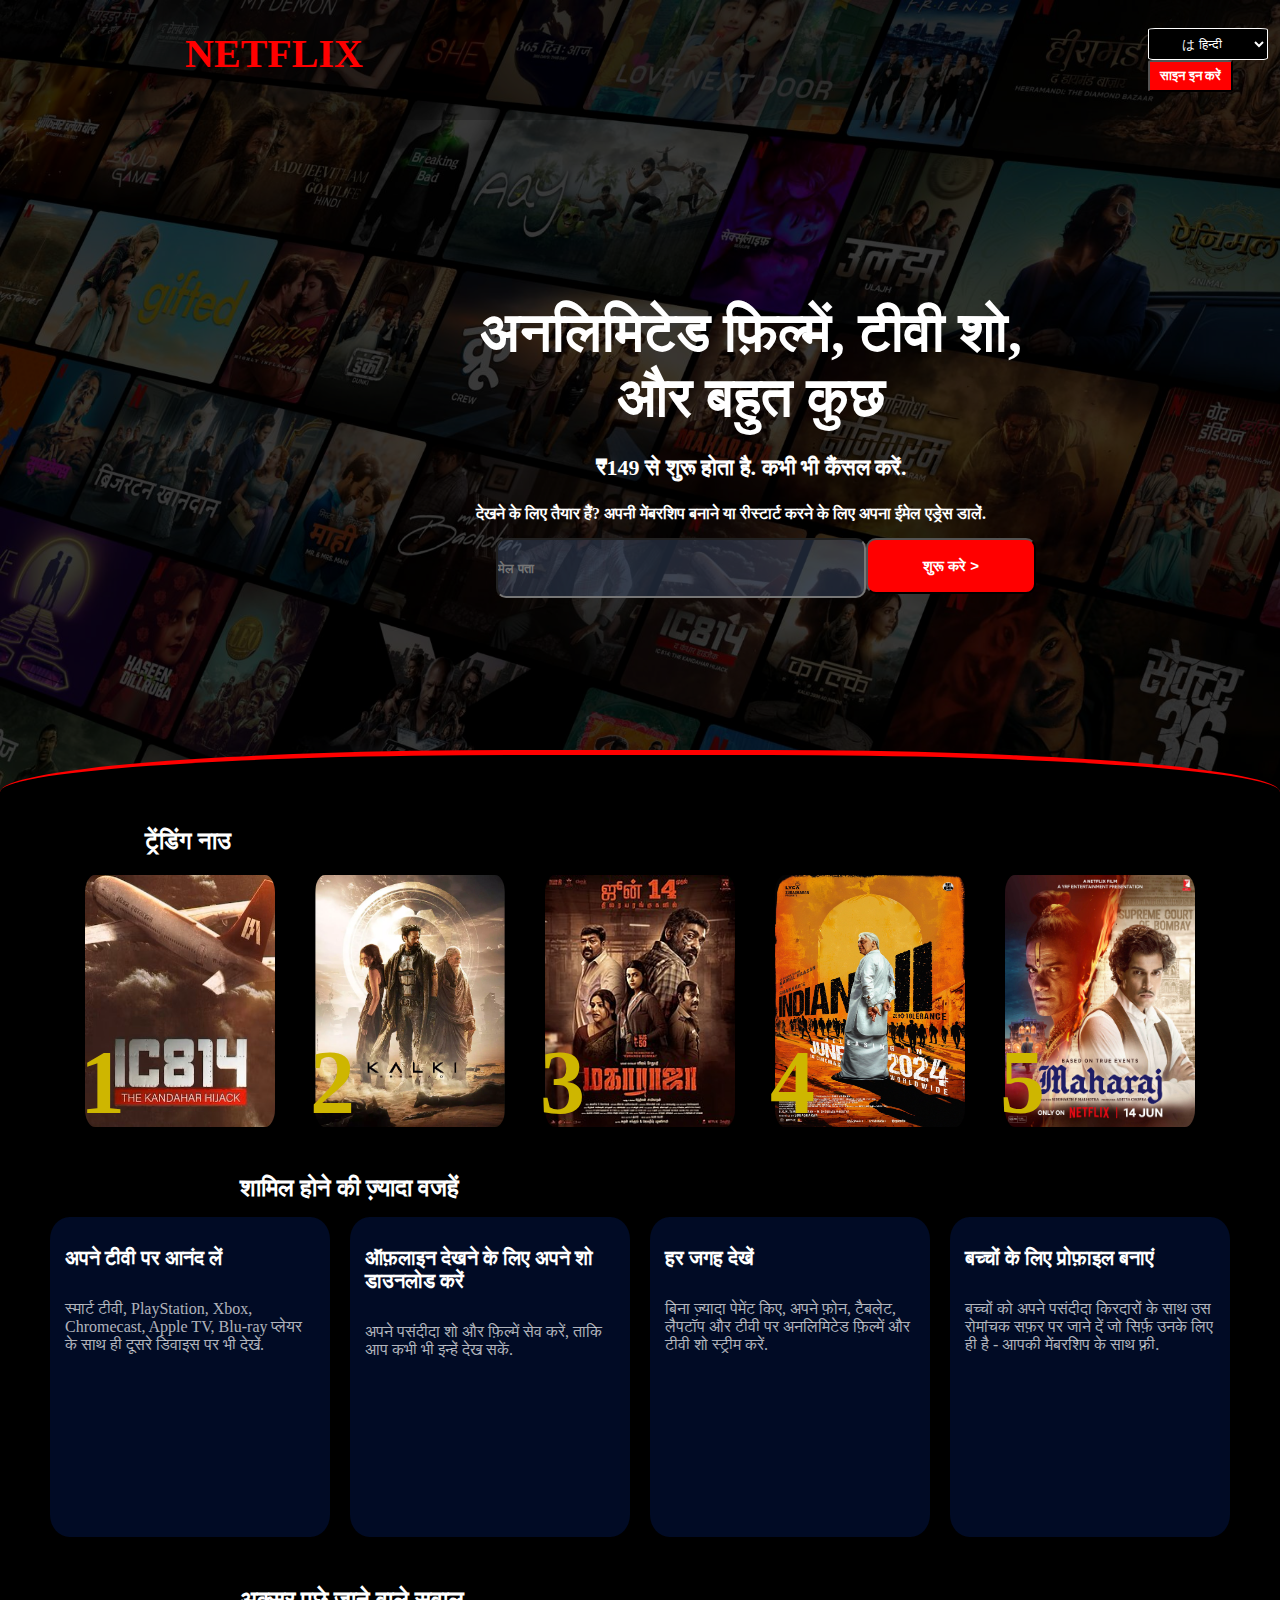
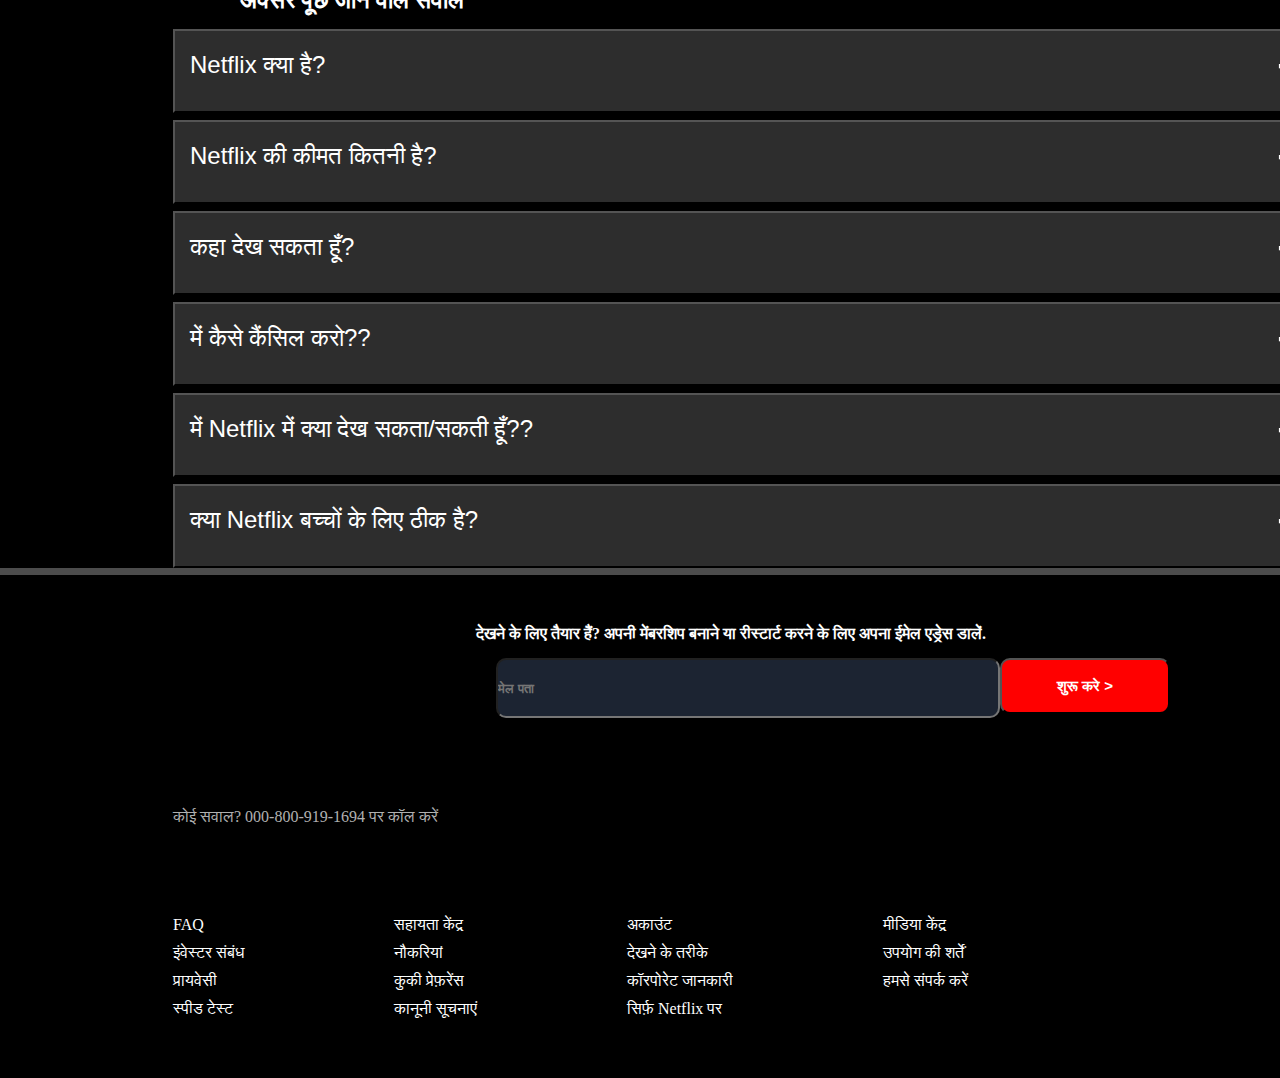
<file: NetflixHindi.html>
<!DOCTYPE html>
<html lang="en">
<head>
    <meta charset="UTF-8">
    <meta name="viewport" content="width=device-width, initial-scale=1.0">
    <title>Netflix-Hindi</title>
    <link rel="stylesheet" href="NetflixHindi.css">
    <link rel="stylesheet" href="https://cdnjs.cloudflare.com/ajax/libs/font-awesome/6.6.0/css/all.min.css" integrity="sha512-Kc323vGBEqzTmouAECnVceyQqyqdsSiqLQISBL29aUW4U/M7pSPA/gEUZQqv1cwx4OnYxTxve5UMg5GT6L4JJg==" crossorigin="anonymous" referrerpolicy="no-referrer" />
</head>
<body>
    <div class="class1" style="background-image:url('netflixbackhindi.jpg');">
      <div class="semiclass">
        <div class="navbar">
            <div class="logo"><p>NETFLIX</p></div>
            <div class="lang-signin">
                <select id="lang" onchange="window.location.href=this.value">
                    <option><i class="fa-solid fa-language"></i>
                        は हिन्दी</option>
                        <option value="index.html"><i class="fa-solid fa-language"></i>
                           は English</option>
                    </select>
                <button id="sign"><a href="signIn.html">साइन इन करें</a></button>
            </div>
        </div>
        <div class="body">
            <div class="semibody">
            <div class="bigwrite">
            <p>अनलिमिटेड फ़िल्में, टीवी शो, और बहुत कुछ</p>
            </div>
            <div class="mediumwrite">
                <p>₹149 से शुरू होता है. कभी भी कैंसल करें.</p>
            </div>
            <div class="smallwrite">
                <p>देखने के लिए तैयार हैं? अपनी मेंबरशिप बनाने या रीस्टार्ट करने के लिए अपना ईमेल एड्रेस डालें.</p>
            </div>
            <div class="boxes">
                <input placeholder="मेल पता">
                <button id="started"><a href="welcomeback.html">शुरू करे ></a></button>
            </div>
           </div>
        </div>
        <div class="class2">
            <h2>ट्रेंडिंग नाउ</h2>
        </div>
        <div class="everything">
            <div class="shows">
               <div class="image">
                <img src=kandahar.jpg class="trending" id="pehela">
                  <div class="no">1</div>               
               </div>
               <div class="image">
                <img src="kalki.png" class="trending" id="dusra">
                <div class="no">2</div> 
                <div class="test" id="prothom"><div class="border">
                <div class="iconimage" id="ic814"><p id="cancel1">X</p></div>
                <div class="content" >
                    <div class="boxes">
                        <div class="info">2024</div>
                        <div class="info">U/A 16+</div>
                        <div class="info">शो</div>
                        <div class="info">थ्रिलर</div>
                        <div class="info">ड्रामा</div>
                    </div>
                    <div class="writing"><p>विमान IC 814 को दिल्ली जाते समय हाइजैक कर लिया जाता है. इससे सैकड़ों लोगों की जान खतरे में पड़ जाती है और देश के सामने सबसे लंबा और गंभीर एविएशन संकट खड़ा हो जाता है.</p></div>
                   <div class="conbut"> <button id="started">शुरू करे ></button></div>
                 </div>
                 </div>
                 </div>
                 <div class="test" id="dwitiya" >
                    <div class="iconimage" id="kalki"><p id="cancel1">X</p></div>
                    <div class="content">
                        <div class="boxes">
                            <div class="info">2024</div>
                            <div class="info">U/A 13+</div>
                            <div class="info">फ़िल्म</div>
                            <div class="info">ऐक्शन</div>
                            <div class="info">साय-फ़ाय</div>
                        </div>
                        <div class="writing"><p>बेहाल काशी शहर में रहने वालों का भविष्य तब बदलने लगता है, जब भगवान विष्णु के अंतिम अवतार का आगमन अंधकार के खिलाफ़ युद्ध छेड़ देता है.</p></div>
                       <div class="conbut"> <button id="started">शुरू करे ></button></div>
                    </div>
                 </div> 
                  <div class="test" id="trithiya">
                    <div class="iconimage" id="Tamil"><p id="cancel1">X</p></div>
                    <div class="content">
                        <div class="boxes">
                            <div class="info">2024</div>
                            <div class="info">U/A 16+</div>
                            <div class="info">फ़िल्म</div>
                            <div class="info">ड्रामा</div>
                            <div class="info">ऐक्शन</div>
                        </div>
                        <div class="writing"><p>एक नाई की बहुमूल्य चीज़ चोरी हो जाती है. वह पुलिस से मदद मांगता है, जो पहले तो उसकी फ़रियाद का मज़ाक उड़ाते हैं, पर जल्द ही उन्हें यह समझ आ जाता है कि दरअसल उन्हें क्या ढूंढना है.</p></div>
                       <div class="conbut"> <button id="started">शुरू करे ></button></div>
                    </div>
                 </div>
                 <div class="test" id="chaturthi" >
                    <div class="iconimage" id="indian"><p id="cancel1">X</p></div>
                    <div class="content">
                        <div class="boxes">
                            <div class="info">2024</div>
                            <div class="info">U/A 16+</div>
                            <div class="info">फ़िल्म</div>
                            <div class="info">ड्रामा</div>
                            <div class="info">थ्रिलर</div>
                        </div>
                        <div class="writing"><p>इंडियन 2 फ़िल्म की कहानी, 28 साल पहले देश में भ्रष्टाचार के ख़िलाफ़ लड़ने वाले सेनापति और एक युवाओं के गुट के बीच के रिश्ते पर केंद्रित है. </p></div>
                       <div class="conbut"> <button id="started">शुरू करे ></button></div>
                    </div>
                 </div>
                 <div class="test" id="panchami" >
                    <div class="iconimage" id="maharaj"><p id="cancel1">X</p></div>
                    <div class="content">
                        <div class="boxes">
                            <div class="info">2024</div>
                            <div class="info">U/A 16+</div>
                            <div class="info">फ़िल्म</div>
                            <div class="info">ड्रामा</div>
                            
                        </div>
                        <div class="writing"><p>एक वास्तविक ऐतिहासिक कोर्ट केस पर आधारित इस पेशकश में, एक बेखौफ़ पत्रकार एक प्रभावशाली आध्यात्मिक गुरु के अनैतिक व्यवहार पर सवाल उठाता है.</p></div>
                       <div class="conbut"> <button id="started">शुरू करे ></button></div>
                    </div>
                 </div>   
               </div>
               <div class="image">
                <img src="Maharaja.jpg" class="trending" id="teesra">
                <div class="no">3</div> 
               </div>
               <div class="image">
                <img src="Indian2.jpg" class="trending" id="choutha">
                <div class="no">4</div> 
               </div>
               <div class="image">
                <img src="Maharaj.jpg" class="trending" id="pancham">
                <div class="no">5</div> 
               </div>
            </div>
            
            <div class="secondheading head">
                शामिल होने की ज़्यादा वजहें
            </div>
            <div class="reasons">
                <div class="tv box">
                   <p id="pan1">अपने टीवी पर आनंद लें</p>
                   <p id="pan2">स्मार्ट टीवी, PlayStation, Xbox, Chromecast, Apple TV, Blu-ray प्लेयर के साथ ही दूसरे डिवाइस पर भी देखें.</p>

                </div>
                <div class="tv box">
                    <p id="pan1">ऑफ़लाइन देखने के लिए अपने शो डाउनलोड करें</p>
                    <p id="pan2">अपने पसंदीदा शो और फ़िल्में सेव करें, ताकि आप कभी भी इन्हें देख सकें.</p>
                </div>
                <div class="tv box">
                    <p id="pan1">हर जगह देखें</p>
                    <p id="pan2">बिना ज़्यादा पेमेंट किए, अपने फ़ोन, टैबलेट, लैपटॉप और टीवी पर अनलिमिटेड फ़िल्में और टीवी शो स्ट्रीम करें.</p>
                </div>
                <div class="tv box">
                    <p id="pan1">बच्चों के लिए प्रोफ़ाइल बनाएं</p>
                    <p id="pan2">बच्चों को अपने पसंदीदा किरदारों के साथ उस रोमांचक सफ़र पर जाने दें जो सिर्फ़ उनके लिए ही है - आपकी मेंबरशिप के साथ फ़्री.                    </p>
                </div>
            </div>

            <div class="FAQs head">
                अक्सर पूछे जाने वाले सवाल
            </div>
            <div class="FAQ">
                <div class="but">
                    <button class="bru" id="1stq"><t>Netflix क्या है?</t><span id="firstspan">+</span></button>
                    <div class="ans" id="what"><p>Netflix एक स्ट्रीमिंग सर्विस है जिसके ज़रिए आप हज़ारों इंटरनेट-कनेक्टेड डिवाइस पर तरह-तरह के अवॉर्ड विजेता टीवी शो, फ़िल्में, ऐनिमे, डॉक्यूमेंट्रीज़ का लुत्फ़ उठा सकते हैं.</p>

                        <p>आप जब चाहें, जितना चाहें, बिना किसी विज्ञापन के देख सकते हैं – सारा कॉन्टेंट बहुत कम मासिक शुल्क पर. खोजने के लिए हमेशा कुछ नया होता है और हर हफ़्ते नए टीवी शो और फ़िल्में जोड़ी जाती हैं!</p></div>
                    <button class="bru" id="2ndq"><t>Netflix की कीमत कितनी है?</t><span id="secondspan">+</span></button>
                    <div class="ans" id="how"><p>हर महीने की तय फ़ी देकर अपने स्मार्टफ़ोन, टैबलेट, स्मार्ट टीवी, लैपटॉप, या स्ट्रीमिंग डिवाइस पर Netflix देखें. हर महीने ₹149 से ₹649 तक के प्लान. कोई एक्सट्रा कीमत या कॉन्ट्रैक्ट नहीं.</p></div>
                    <button class="bru" id="3rdq"><t>कहा देख सकता हूँ?</t><span id="thirdspan">+</span></button>
                    <div class="ans" id="Where"><p>कहीं भी, कभी भी देखें. तुरंत देखने के लिए वेब पर netflix.com पर जाकर अपने Netflix अकाउंट से साइन इन करें. आप Netflix ऐप ऑफ़र करने वाले इंटरनेट से जुड़े किसी भी डिवाइस से साइन इन कर सकते हैं जैसे कि आपका पर्सनल कंप्यूटर या स्मार्ट टीवी, स्मार्ट फ़ोन, टैबलेट, स्ट्रीमिंग मीडिया प्लेयर और गेम कंसोल.                    </p>

                       <p> आप iOS या Android ऐप से भी अपने पसंदीदा शो डाउनलोड कर सकते हैं. चलते-फिरते और बिना इंटरनेट कनेक्शन के देखने के लिए डाउनलोड का उपयोग करें. Netflix को अपने साथ कहीं भी ले जाएं.</p></div>
                    <button class="bru" id="4thq"><t>में कैसे कैंसिल करो??</t> <span id="fourthspan">+</span></button>
                    <div class="ans" id="cancel"><p>Netflix लचीला है. कोई परेशान करने वाले कॉन्ट्रैक्ट नहीं और कोई बंधन नहीं हैं. आप आसानी से दो क्लिक में अपना अकाउंट ऑनलाइन कैंसल कर सकते हैं. कोई कैंसलेशन फ़ीस नहीं है – अपना अकाउंट कभी भी शुरू या बंद करें.</p></div>
                    <button class="bru" id="5thq"><t>में Netflix में क्या देख सकता/सकती हूँ??</t> <span id="fifthspan">+</span></button>
                    <div class="ans" id="WhereN"><p>Netflix की बहुत बड़ी लाइब्रेरी में फ़ीचर फ़िल्मों, डॉक्यूमेंट्री, टीवी शो, ऐनिमे, अवॉर्ड-विनिंग Netflix ओरिजिनल्स के अलावा और भी बहुत कुछ है. आप जितना चाहें, कभी भी देखें.</p></div>
                    <button class="bru" id="6thq"><t>क्या Netflix बच्चों के लिए ठीक है?</t><span id="sixthspan">+</span></button>
                    <div class="ans" id="kids"><p>आपकी मेंबरशिप में Netflix किड्स एक्सपीरियंस शामिल है. बच्चे अपनी तरह से पारिवारिक टीवी शो और फ़िल्मों का आनंद लेते हैं, लेकिन आप उनके द्वारा देखे जाने वाले कॉन्टेंट को कंट्रोल कर सकते हैं.</p>
                    <p>बच्चों की प्रोफ़ाइल में PIN से सुरक्षित पैरेंटल कंट्रोल्स होते हैं जिससे आप बच्चों को मेच्योरिटी रेटिंग वाले कॉन्टेंट देखने से रोक सकते हैं और उन टाइटल को ब्लॉक कर सकते हैं जिन्हें आप नहीं चाहते हैं कि बच्चे देखें.</p></div>
                </div>
            </div>
         <div class="repeat"> 
            <div class="smallwrite">
                <p>देखने के लिए तैयार हैं? अपनी मेंबरशिप बनाने या रीस्टार्ट करने के लिए अपना ईमेल एड्रेस डालें.</p>
            </div>
            <div class="boxes">
                <input placeholder="मेल पता">
                <button id="started">शुरू करे ></button>
            </div>
         </div>

         <div class="footer">
            कोई सवाल? 000-800-919-1694 पर कॉल करें
            <br>
            <br>
            <br>
            <br>
            <br>
            <br>
          <div class="alllist">
            <div class="first list">
            <ul>
               <a> FAQ</a>
               <a> इंवेस्टर संबंध</a>
                <a>प्रायवेसी</a>
                <a>स्पीड टेस्ट</a>
            </ul>
            </div>

            <div class="second list">
            <ul>
                <a>सहायता केंद्र</a>
                <a>नौकरियां</a>
                <a>कुकी प्रेफ़रेंस</a>
                <a> कानूनी सूचनाएं</a>
            </ul>
         </div>
                  
         <div class="third list">
            <ul>
                <a>अकाउंट</a>
                <a>देखने के तरीके</a>
                <a>कॉरपोरेट जानकारी</a>
               <a>सिर्फ़ Netflix पर</a>
            </ul>
         </div>

          <div class="fourth list">
            <ul>
                <a>मीडिया केंद्र</a>
                <a>उपयोग की शर्तें</a>
                <a>हमसे संपर्क करें</a>
             </ul>
            </div>
            
         </div>
        </div>
      </div>
    </div>   
     <script src="script1.js"></script>
</body>
</file>
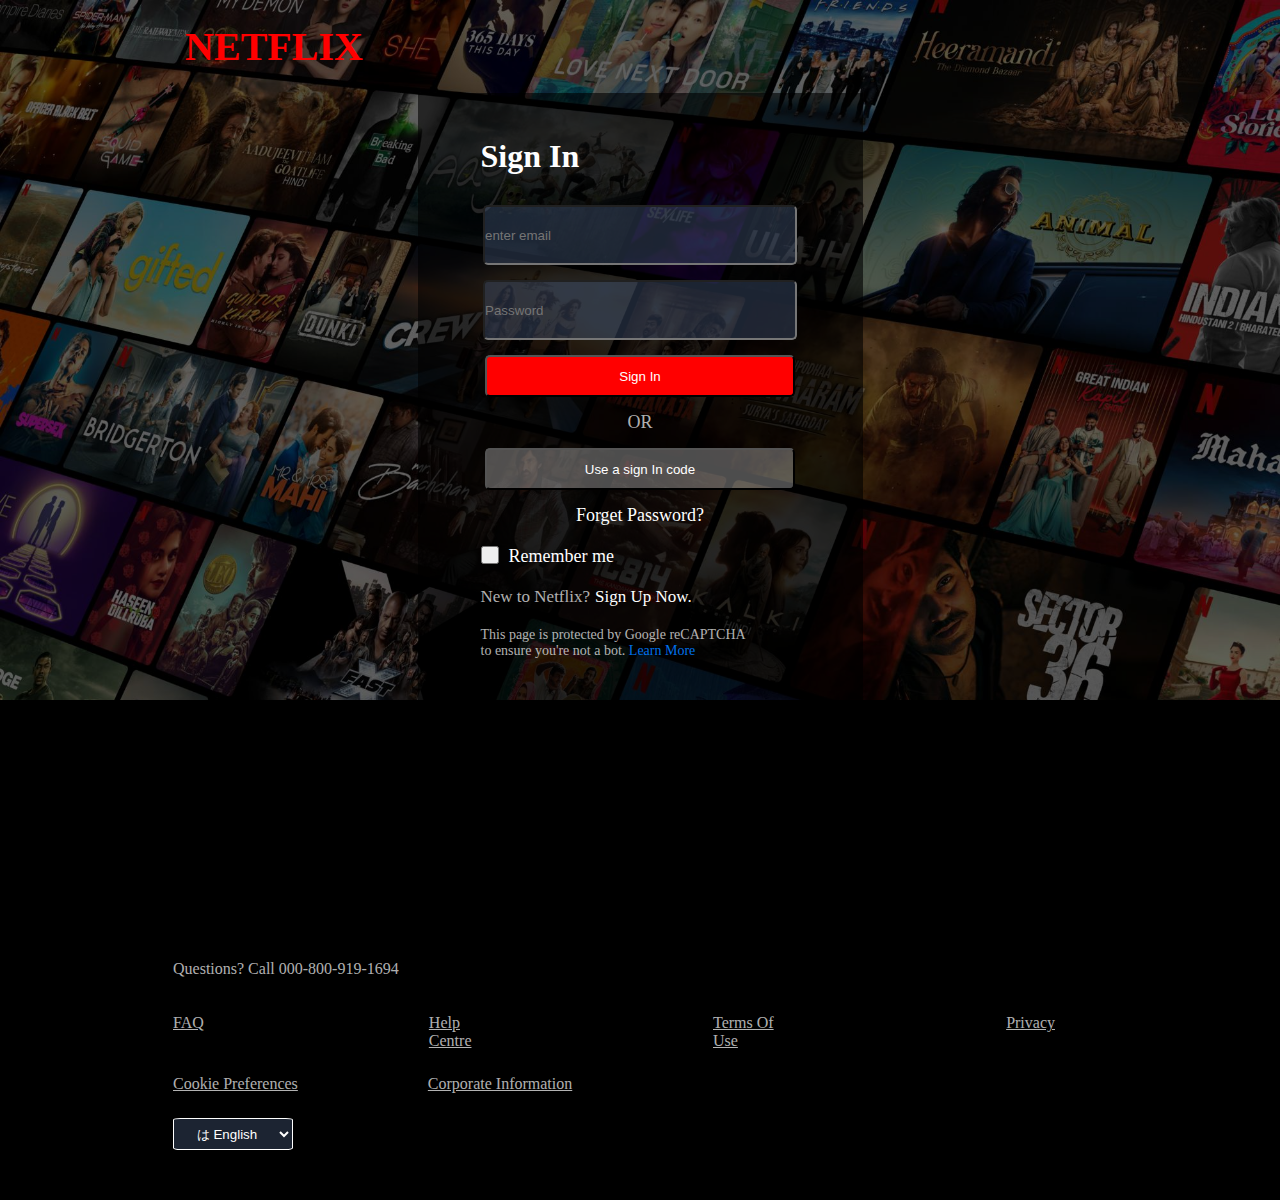
<file: signIn.html>
<!DOCTYPE html>
<html lang="en">
<head>
    <meta charset="UTF-8">
    <meta name="viewport" content="width=device-width, initial-scale=1.0">
    <title>Sign-In</title>
    <link rel="stylesheet" href="signIn.css">
    <link rel="stylesheet" href="https://cdnjs.cloudflare.com/ajax/libs/font-awesome/6.6.0/css/all.min.css" integrity="sha512-Kc323vGBEqzTmouAECnVceyQqyqdsSiqLQISBL29aUW4U/M7pSPA/gEUZQqv1cwx4OnYxTxve5UMg5GT6L4JJg==" crossorigin="anonymous" referrerpolicy="no-referrer" />
</head>
<body>
    <div class="class1">
        <div class="semiclass">
            <div class="logo"><a href="index.html"><p>NETFLIX</p></a></div>
            <div class="fathercon">
            <div class="contents">
                <h1>Sign In</h1>
                <div class="allboxes">
                    <div class="box" id="email"><input placeholder="enter email"></div>
                    <div class="box" id="password"><input placeholder="Password" type="password"></div>
                    <div class="button" id="checkIn"><button class="but" id="sign">Sign In</button></div>
                    <div class="write" id="or">OR</div>
                    <div class="button" id="use"><button class="but" id="code">Use a sign In code</button></div>
                    <div class="write" id="forget">Forget Password?</div>
                    <div class="remember"><button id="me"> </button>Remember me</div>
                    <div class="new"><t>New to Netflix?</t><o>Sign Up Now.</o></div>
                    <div class="bot">This page is protected by Google reCAPTCHA to ensure you're not a bot. <k>Learn More</k></div>
                </div>
            </div>
        </div>
        </div>
    </div>
    <div class="footer">
        <p id="q">Questions? Call 000-800-919-1694</p>
        <br>
        <br>
        <div class="allists">
            <div class="others">FAQ</div>
            <div class="others">Help Centre</div>
            <div class="others">Terms Of Use</div>
            <div class="others">Privacy</div>
        </div>
        <div class="allists">
            <div class="other">Cookie Preferences</div>
            <div class="other">Corporate Information</div>
        </div>
        <select id="lang">
            <option><i class="fa-solid fa-language"></i>
                は English</option>
                <option><i class="fa-solid fa-language"></i>
                    は Hindi</option>
            </select>
    </div>
</body>
</html>
</file>
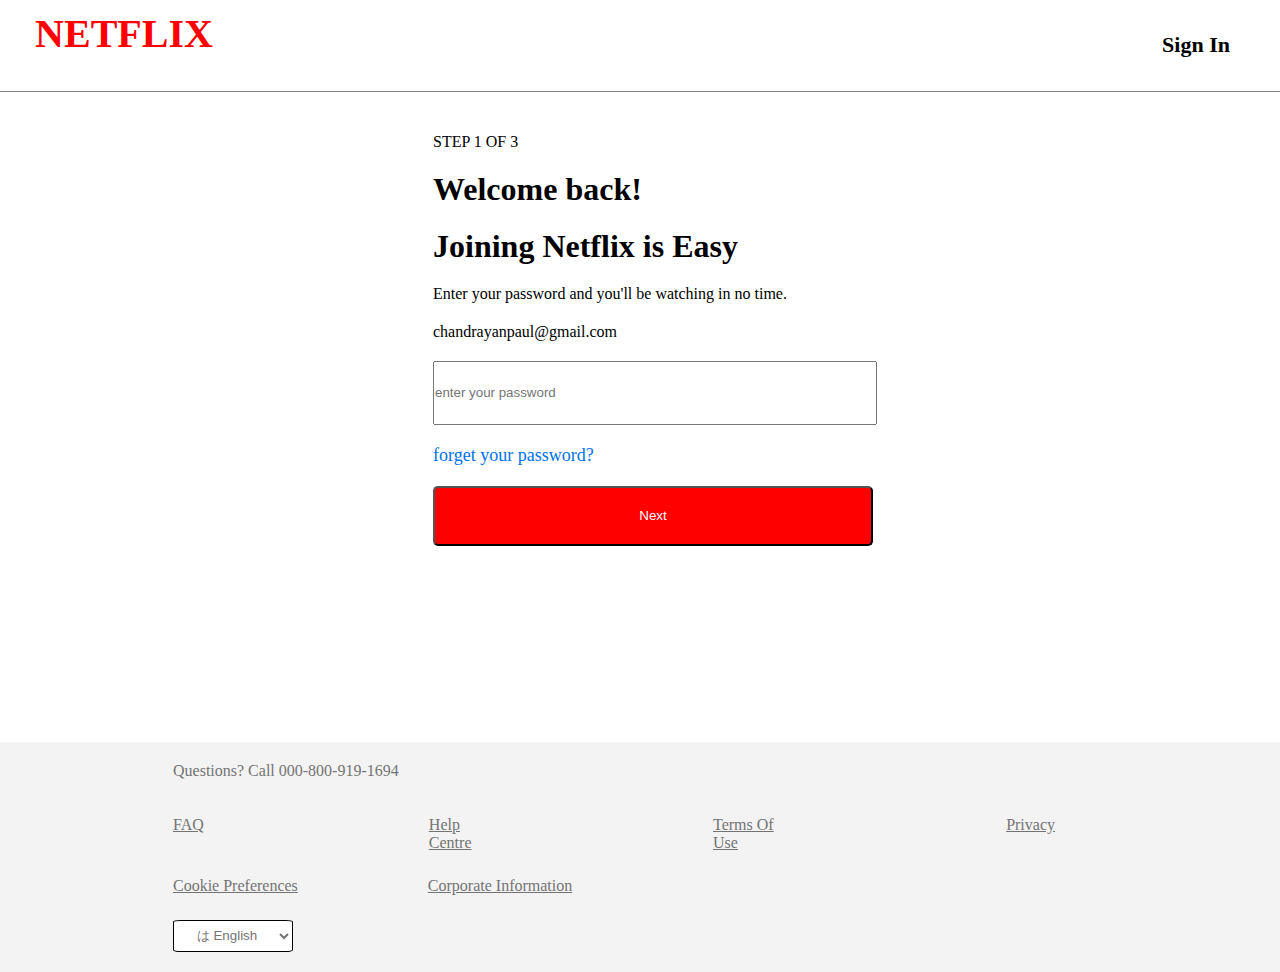
<file: welcomeback.html>
<!DOCTYPE html>
<html lang="en">
<head>
    <meta charset="UTF-8">
    <meta name="viewport" content="width=device-width, initial-scale=1.0">
    <title>GetStarted</title>
    <link rel="stylesheet" href="welcomeback.css">
</head>
<body>
    <div class="navbar">
        <div class="logo"><a href="index.html"><p>NETFLIX</p></a></div>
        <div class="signIn"><a href="signIn.html">Sign In</a></div>
    </div>
    <div class="body">
        <div class="content">
            <div class="contents" id="step">STEP 1 OF 3</div>
            <div class="contents" id="heading1"><h1>Welcome back!</h1></div>
            <div class="contents" id="heading2" ><h1>Joining Netflix is Easy</h1></div>
            <div class="contents" id="enter">Enter your password and you'll be watching in no time.</div>
            <div  class="contents"id="emaile">chandrayanpaul@gmail.com</div>
            <div class="contents" id="boxes">
                <input placeholder="enter your password" type="password"></div>
                <div class="contents" id="forget">forget your password?</div>
                <div class="contents" class="id">
                <button id="started">Next</button>
            </div>
        </div>
    </div>

    <div class="footer">
        <p id="q">Questions? Call 000-800-919-1694</p>
        <br>
        <br>
        <div class="allists">
            <div class="others">FAQ</div>
            <div class="others">Help Centre</div>
            <div class="others">Terms Of Use</div>
            <div class="others">Privacy</div>
        </div>
        <div class="allists">
            <div class="other">Cookie Preferences</div>
            <div class="other">Corporate Information</div>
        </div>
        <select id="lang">
            <option><i class="fa-solid fa-language"></i>
                は English</option>
                <option><i class="fa-solid fa-language"></i>
                    は Hindi</option>
            </select>
    </div>
    <script src="welcomeback.js"></script>
</body>
</html>
</file>
<file: NetflixHindi.css>
*{
    padding: 0;
    margin: 0;
 }
 .class1{
     background-image: url(netflixback.jpg);
     height:800px;
     background-size: cover;
     z-index: 0;
 }
 .semiclass{
   background-color: rgb(0 0 0 / .7);
 }
 
 
 .navbar{
   background-color: rgb(0 0 0 / .2); 
   color: #fff;
   height: 120px;
   display: flex;
   align-items: center;
 
 
 
 }
 p{
   padding-top: 30px;
 }
 .logo{
   /* background-color: rgb(0 0 0 / .4); */
   display: flex;
   justify-content: center;
   color: red;
   font-size: 40px;
   font-weight: 600;
   height: 120px;
   width: 148px;
   padding-left: 200px;
 }
 
 .lang-signin{
   /* background-color: rgb(0 0 0 / .4); */
      margin-left: 800px;
 }
 #lang{
   height:32px;
   width: 120px;
   color: white;
   border: 0.5px solid white;
   border-radius: 6%;
   background-color: black;
   text-align: center;
 }
 #sign{
   text-decoration: none;
   height:32px;
   width: fit-content;
   border-radius: 6%;
   background-color: red;
   color: white;
   font-weight: 700;
   padding-left: 10px;
   padding-right: 10px;
 }
 a{
   text-decoration: none;
   color: white;
 }
 .body{
 
   color: #fff;
   height:630px;
 
 }
 .bigwrite{
   font-size: 56px;
   height: 140px;
   width:550px;
   font-weight:bolder;
   text-align: center;
   padding-bottom: 15px;
 }
 .mediumwrite{
   font-size: 22px;
   font-weight: 600;
   width:550px;
   height: 25px;
   text-align: center;
   padding-bottom: 25px;
 }
 .smallwrite{
   width: fit-content;
   font-size: 16px;
   text-align: center;
   font-weight: 600;
   padding-bottom: 15px;
 }
 input{
   background-color: rgb(70,90,126 , 0.4);
   color:white;
   font-weight: 600;
   height: 56px;
   width: 366px;
   border-radius: 10px;
 }
 #started{
   height:56px;
   width:170px;
   background-color: red;
   color: white;
   font-size: 15px;
   font-weight: 900;
   border-radius: 10px;
 }
 .semibody{
    margin-left: 476px; 
   padding-top: 150px;
 }
 .class2{
   background-color: black;
   color: white;
   height: 100px;
   border-top-left-radius: 40%;
   border-top-right-radius: 40%;
   border-top: 5px solid red;
   display: flex;
   align-items: flex-end;
   justify-content: center;
 }
 h2{
   width:990px;
 }
 .shows{
   height:320px;
   display: flex;
   background-color: black;
   justify-content: center;
 }
 .trending{
   cursor: pointer;
   height:252px;
   width:190px;
   padding: 20px 20px 20px 20px;
   border-radius: 13%;
   transition: transform 0.2s;
 }
 .trending:hover{
   transform:scale(1.2);
 }
 .no{
    position: relative; 
   bottom: 120px;
   left: 15px;
   font-size: 90px;
   font-weight: 700;
   color: rgb(206, 182, 0);
   
 }
 .head{
   color: white;
   background-color: black;
   font-size: 24px;
   font-weight: 600;
   padding-left: 240px;
   padding-bottom: 15px;
 }
 .reasons{
   height: 370px;
   background-color: black;
   color: white;
   display: flex;
   justify-content: center;
 
 }
 .tv{
   height: 320px;
   width:250px;
   background-color: rgba(2, 15, 52, 0.715);
   padding:0px 15px 0px 15px;
   margin-left: 10px;
   margin-right: 10px;
   border-radius: 7%;
   
 }
 #pan1{
   font-size: 20px;
   font-weight:800;
 }
 #pan2{
   color: #FFFFFFB3;
   font-size: 16px;
 }
 .FAQ{
    background-color: black; 
 
   
 }
 .but{
   padding-left: 173px;
 }
 .bru{
   cursor: pointer;
   margin-bottom: 7px;
   width: 1180px;
   height:84px;
   display: flex;
   justify-content: space-between;
   text-align: left;
   padding-left: 15px;
   background-color: rgb(45,45,45);
   color: white;
   font-size: 24px;
 }
 .bru:hover{
   background-color: rgb(255,255,255,0.25);
 }
 span{
   font-size: 60px;
   padding-right: 40px;
   }
 .repeat{
    color: white;
    background-color: black;
    padding-top: 20px;
    padding-left: 476px;
    padding-bottom: 90px;
 }
 .repeat input{
   width:500px;
 }
 .footer{
   color: #FFFFFFB3;
   background-color: black;
   padding-left: 173px;
   font-size: 16px;
 
 }
 .alllist{
   display: flex;
   padding-bottom: 50px;
 
 }
 .list{
   padding-right: 150px;
 }
 
 
 ul a{
   display: block;
   padding-bottom: 10px;
 }
 
 .ans{
   color: white;
   margin-bottom: 7px;
   
   width: 1165px;
   height:max-content;
   text-align: left;
   padding-left: 15px;
   background-color: rgb(45,45,45);
   font-size: 24px;
   padding-bottom: 25px;
    display: none;
 }
 #kids{
   margin-bottom: 0px;
 }
 t{
   padding-top: 20px;
 }
 .test{
   
   /* background-color: white; */
    border-top: 55px solid transparent;
    border-bottom: 20px solid transparent;
    border-left: 450px solid transparent;
    border-right: 445px solid transparent;
    background: rgba(0, 0, 0, .8);
   height: 620px;
   width: 640px;
   position: fixed;
   z-index: 1;
   top: 0px;
   left: 0px; 
    display: none;      
   }
 #ic814{
   background-image:url(ic814_2nd.webp) ;
 }
 #kalki{
   background-image: url(kalki2nd.jpg);
 }
 #Tamil{
   background-image:url(maharaja2nd.jpg);
 }
 #indian{
   background-image: url(indian22nd.avif);
 }
 #maharaj{
   background-image: url(maharaj2nd.jpg);
 }
 .iconimage{
   height: 400px;
   box-shadow: inset 0px 0px 20px 20px rgb(22, 22, 22);
   background-size:cover;
   color: white;
   /* text-align: end; */
   font-size: 25px;
 }
 .content{
   height: 220px;
   background-color: rgb(22, 22, 22);
 }
 .boxes{
   display: flex;
   margin-left: 20px;
 }
 .info{
   height: fit-content;
   width: fit-content;
   background-color: grey;
   color: white;
   border-radius: 5px;
   margin-left: 15px;
   margin-top: 15px;
   padding: 5px;
 }
 .writing{
   margin-left: 35px;
   color: white;
   font-size: 17px;
 }
 .conbut{
   margin-left: 35px;
   margin-top: 20px;
 }
 #cancel1{
    width: max-content; 
    margin-left: 585px;
    text-align: center;
   padding: 0px;
   padding: 15px 15px 15px 15px;
   cursor: pointer;
   border-radius: 50%;
   
 }
 #cancel1:hover{
   background-color: rgba(255,255,255,0.5);
 }
</file>
<file: signIn.css>
*{
    padding: 0;
    margin: 0;
 }
.class1{
    background-image: url(netflixback.jpg);
    height:700px;
    background-size: cover;
    z-index: 0;
}
.semiclass{
    background-color: rgb(0 0 0 / .5);
    height:700px
  }
  .logo{
    display: flex;
    justify-content: center;
    color: red;
    font-size: 40px;
    font-weight: 600;
    height: 70px;
    width: 148px;
    padding-left: 200px;
    padding-top: 23px;
  }
a{
    text-decoration: none;
    color: red;
}
.fathercon{
    display: flex;
    justify-content: center;
}
.contents{
    height: 607px;
    background-color: rgb(0 0 0 / .6);
    width: 445px;
}
.allboxes{
    text-align: center;
}
input{
    background-color: rgb(70,90,126 , 0.4);
    color: white;
    height:56px;
    width: 310px;
    margin-bottom: 15px;
    border-radius: 5px;
}
.but{
    height:42px;
    width: 310px;
    margin-bottom: 15px;
    border-radius: 5px;
}
#sign{
    background-color: red;
    color: white;
}
#code{
    background-color: rgb(255 255 255 / .3);
    color: white;
}
h1{
    color: white;
    /* padding-bottom: 30px;
    padding-top: 45px;
    padding-left: 63px; */
    padding: 45px 0px 30px 63px;
}
.write{
    margin-bottom: 15px;
    color: white;
    font-size: 18px;
}
#or{
    color: #FFFFFFB3;
}
#forget{
    cursor: pointer;   
    margin-bottom: 20px;
}
#forget:hover{
    text-decoration: underline;
    color: #FFFFFFB3;
}
.remember{
    font-size: 18px;
    color: white;
    width: fit-content;
    padding-left: 63px;
    margin-bottom: 20px;
}
#me{
    height: 18px;
    width: 18px;
    margin-right: 10px;
}
.new{
    width: fit-content;
    color: white;
    margin-left: 63px;
    font-size: 17px;
    margin-bottom: 20px;
}
t{
    color: #FFFFFFB3;
    padding-right: 5px;
}
o{
    cursor: pointer;
}
o:hover{
    text-decoration: underline;
}
.bot{
    font-size: 14px;
    color: #FFFFFFB3;
    width:270px;
    text-align: left;
    margin-left: 63px;
}
k{
    color: #0071eb;
    cursor: pointer;
}
k:hover{
    text-decoration: underline;
}


.footer{
    height:500px;
    background-color: black;
    color: white;
    padding-left: 173px;
    font-size: 16px;
}
.allists{
    display:flex;
    margin-bottom: 25px;
    color: #FFFFFFB3;
    text-decoration: underline;
    cursor: pointer;
} 
.others{
    margin-right: 225px;
}
.other{
    margin-right: 130px;
}
#q{
    padding-top: 260px;
    color: #FFFFFFB3;
}
#lang{
    height:32px;
    width: 120px;
    color: white;
    border: 0.5px solid white;
    border-radius: 6%;
    background-color: rgb(70,90,126 , 0.4);
    text-align: center;
  }
</file>
<file: welcomeback.css>
*{
    padding: 0px;
    margin: 0px;
}

.navbar
{
  height: 90.8px;
  display: flex;
  justify-content: space-between;
  align-items: center;
  border-bottom: 1px solid grey;
}

  .logo{
  display: flex;
  justify-content: center;
  color: red;
  font-size: 40px;
  font-weight: 600;
  height: 120px;
  width: 148px;
  padding-left: 50px;
  padding-top: 50px;
  }
.signIn{
    font-size: 22px;
    font-weight: bold;
    padding-right: 50px;
    cursor: pointer;
  }
  p{
    color: red;
  }
a{
    text-decoration: none;
    color: black;
}
.body{
    /* background-color: yellow; */
    height: 650px;
    display: flex;
    justify-content: center;
    align-items: center;
}

.content{
    height: 458px;
    width: 914px;
    background-color: white;
    padding-bottom: 110px;
}

input{
    height: 60px;
    width: 440px;
}
.emaile{
    padding-left: 250px;
}*/
#enter{
    width: 400px;
    font-size: 20px;
    color: #333333;
}
/* .forget{
    padding-left: 250px;
}  */
.contents{
    padding-left: 250px;
    padding-bottom: 20px;
}
button{
    background-color: red;
  color: white;
  width: 440px;
  height: 60px;
  border-radius: 5px;
  cursor: pointer;
}
#forget{
    color: #0071EB;
    font-size: 18px;
    cursor: pointer;
}

.footer{
    height:fit-content;
    background-color: #F3F3F3;
  
    padding-left: 173px;
    font-size: 16px;
    padding-bottom: 20px;
}
.allists{
    display:flex;
    margin-bottom: 25px;
    color: #737373;
    text-decoration: underline;
    cursor: pointer;
} 
.others{
    margin-right: 225px;
}
.other{
    margin-right: 130px;
}
#q{
    padding-top: 20px;
    color: #737373;
}
#lang{
    height:32px;
    width: 120px;
    color:#737373;
    border: 1px solid black;
    border-radius: 6%;
    background-color: #FFF;
    text-align: center;
    
  }
</file>
